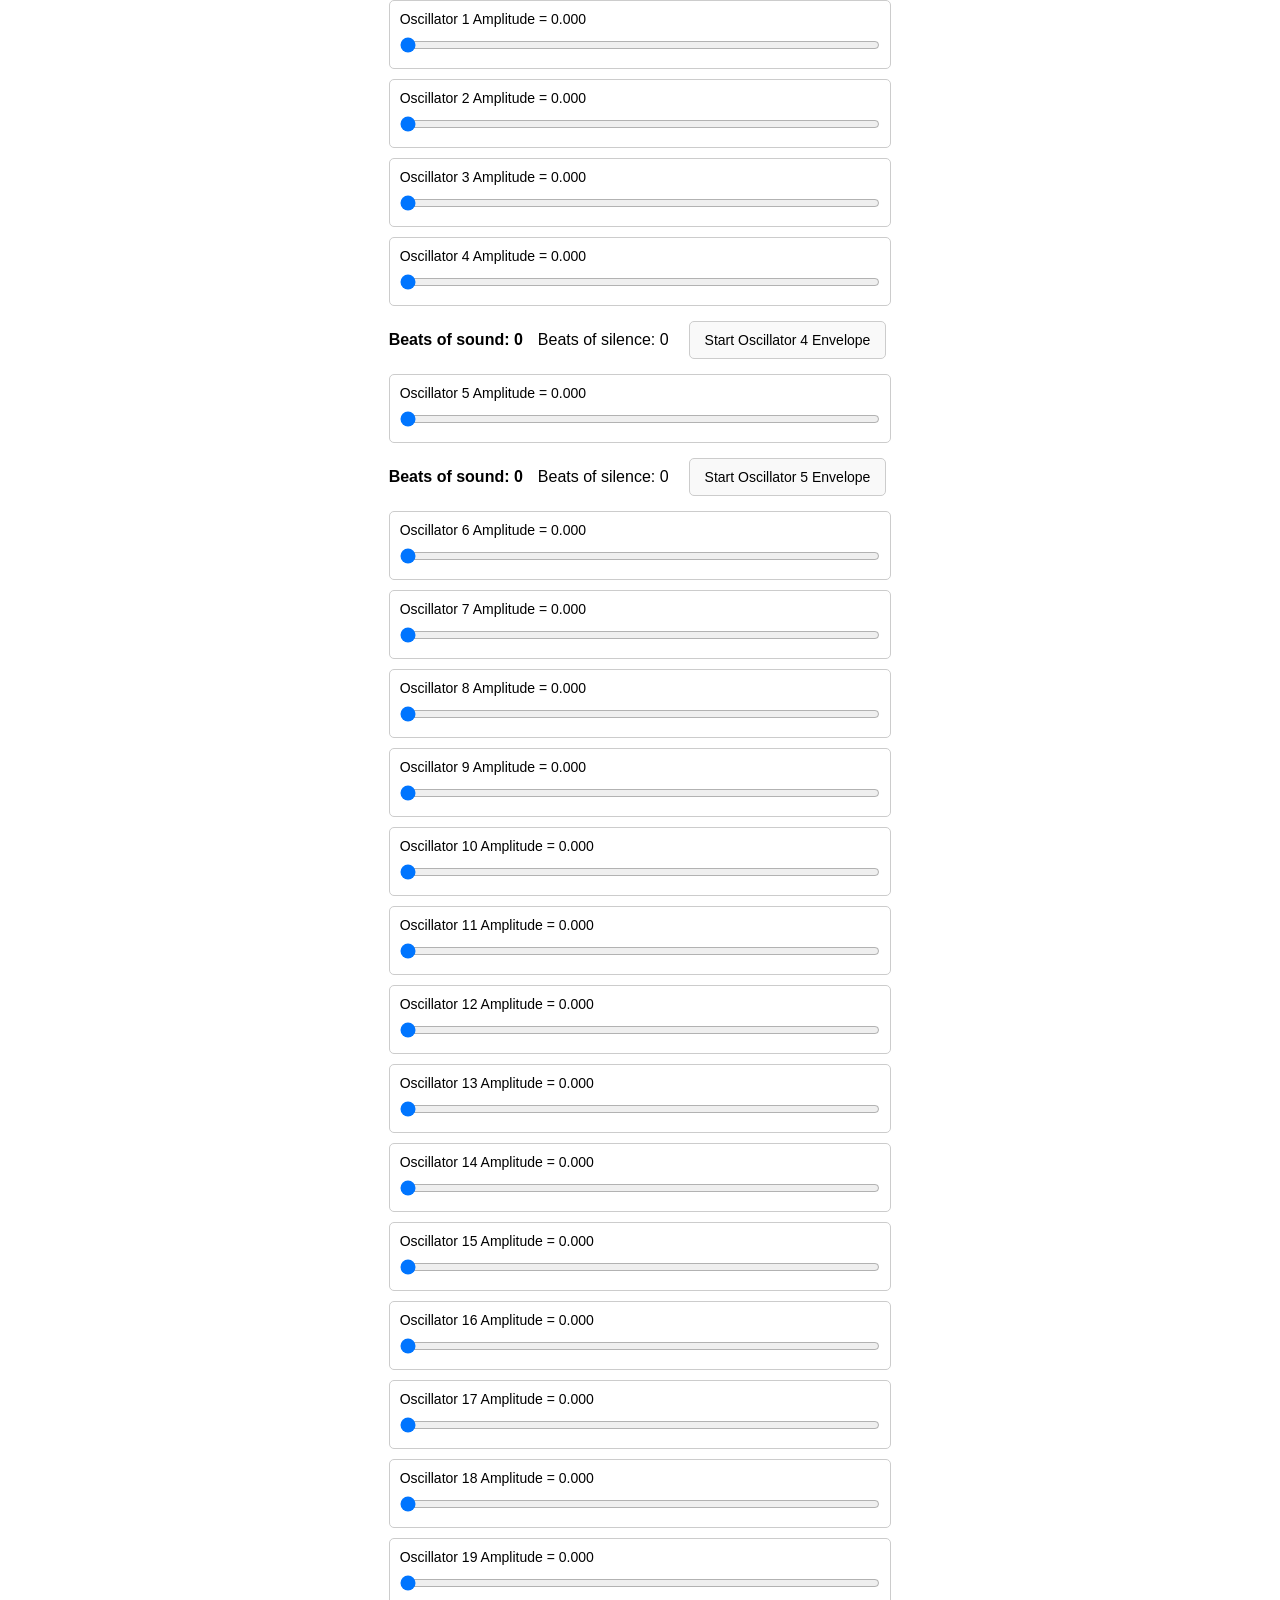
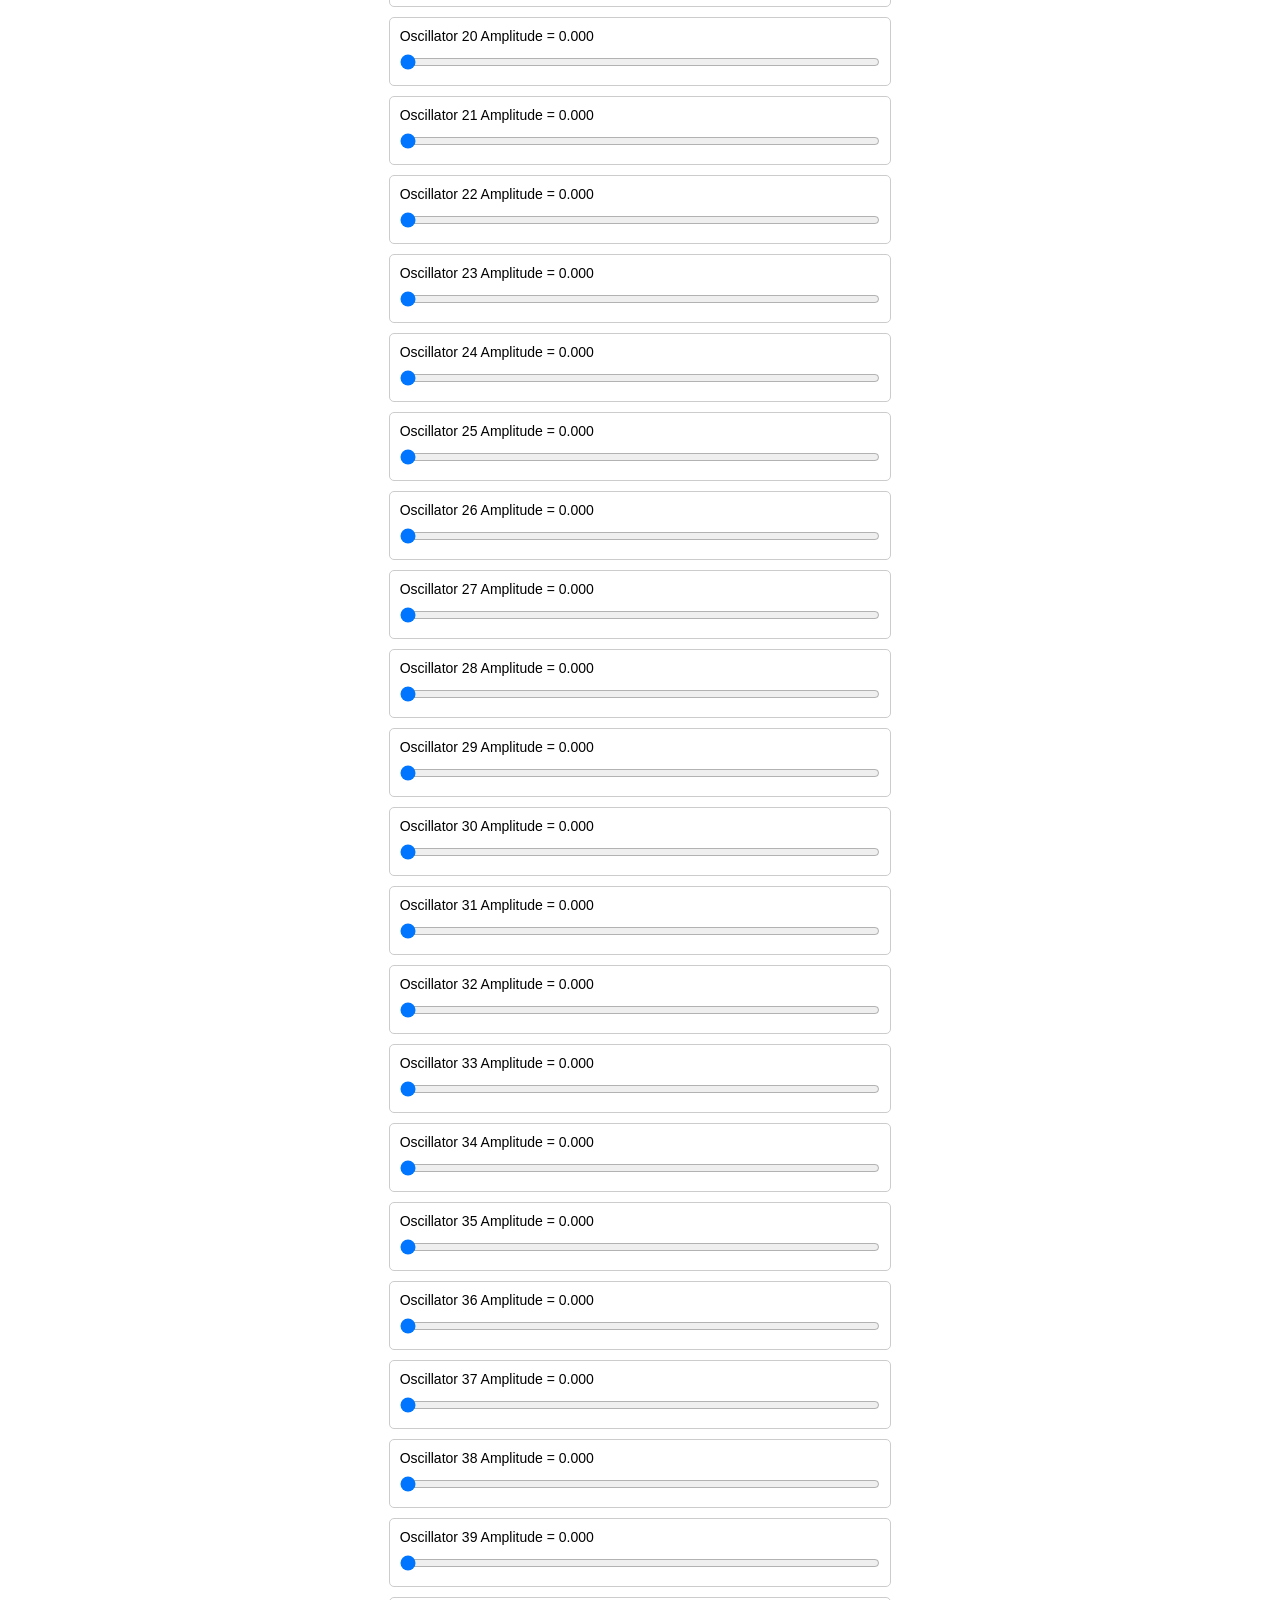
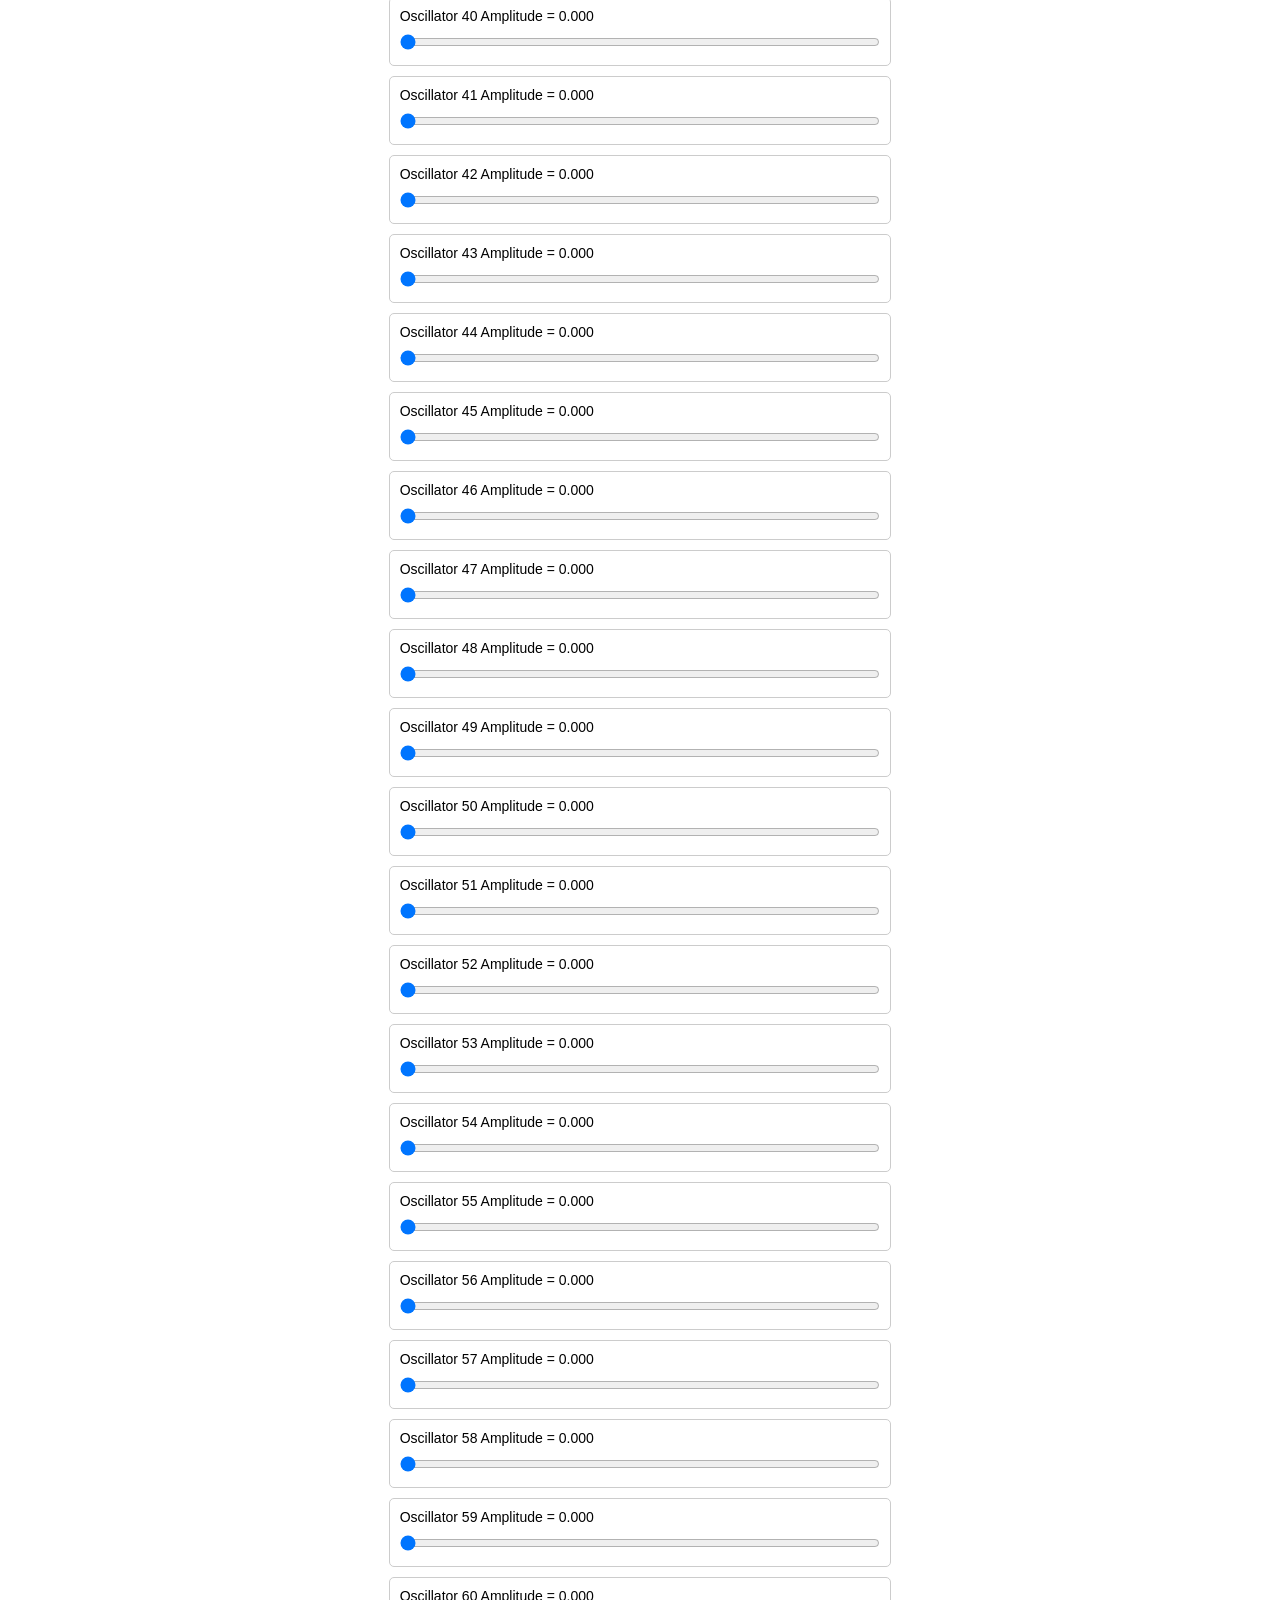
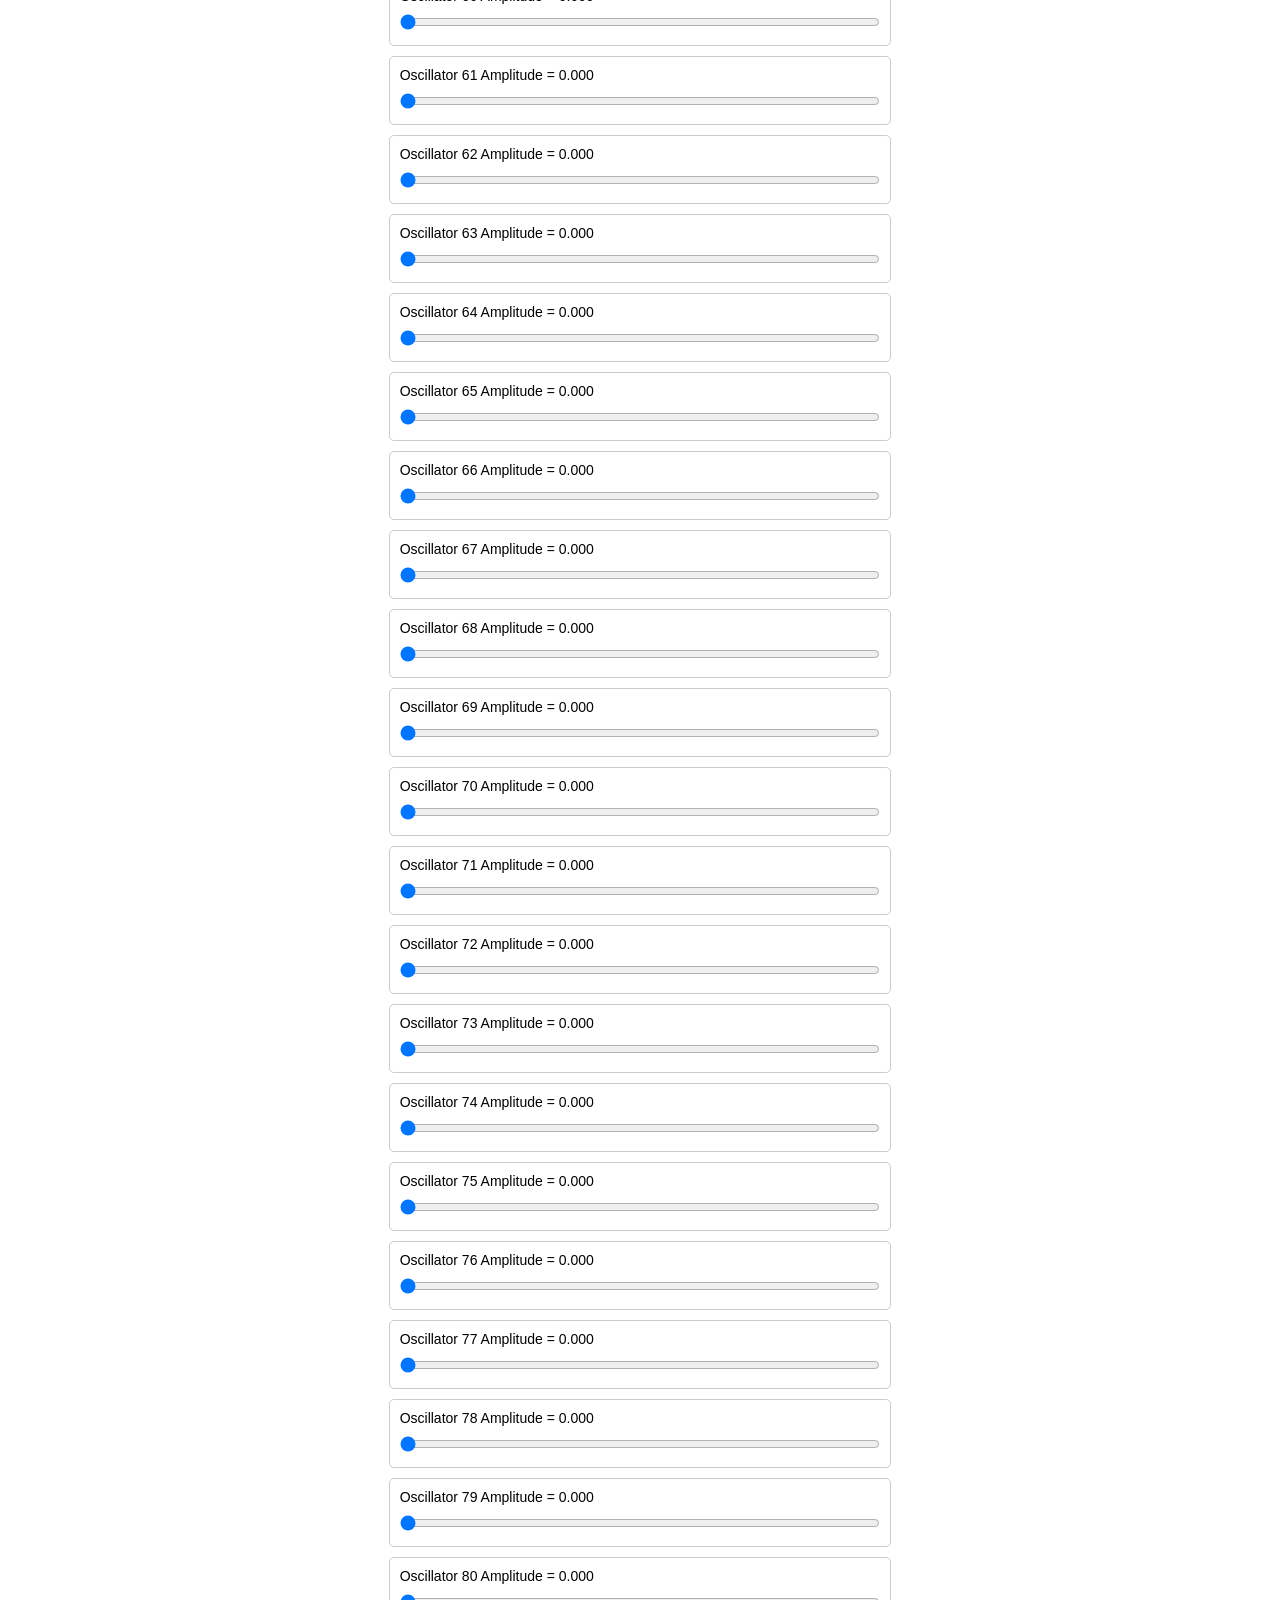
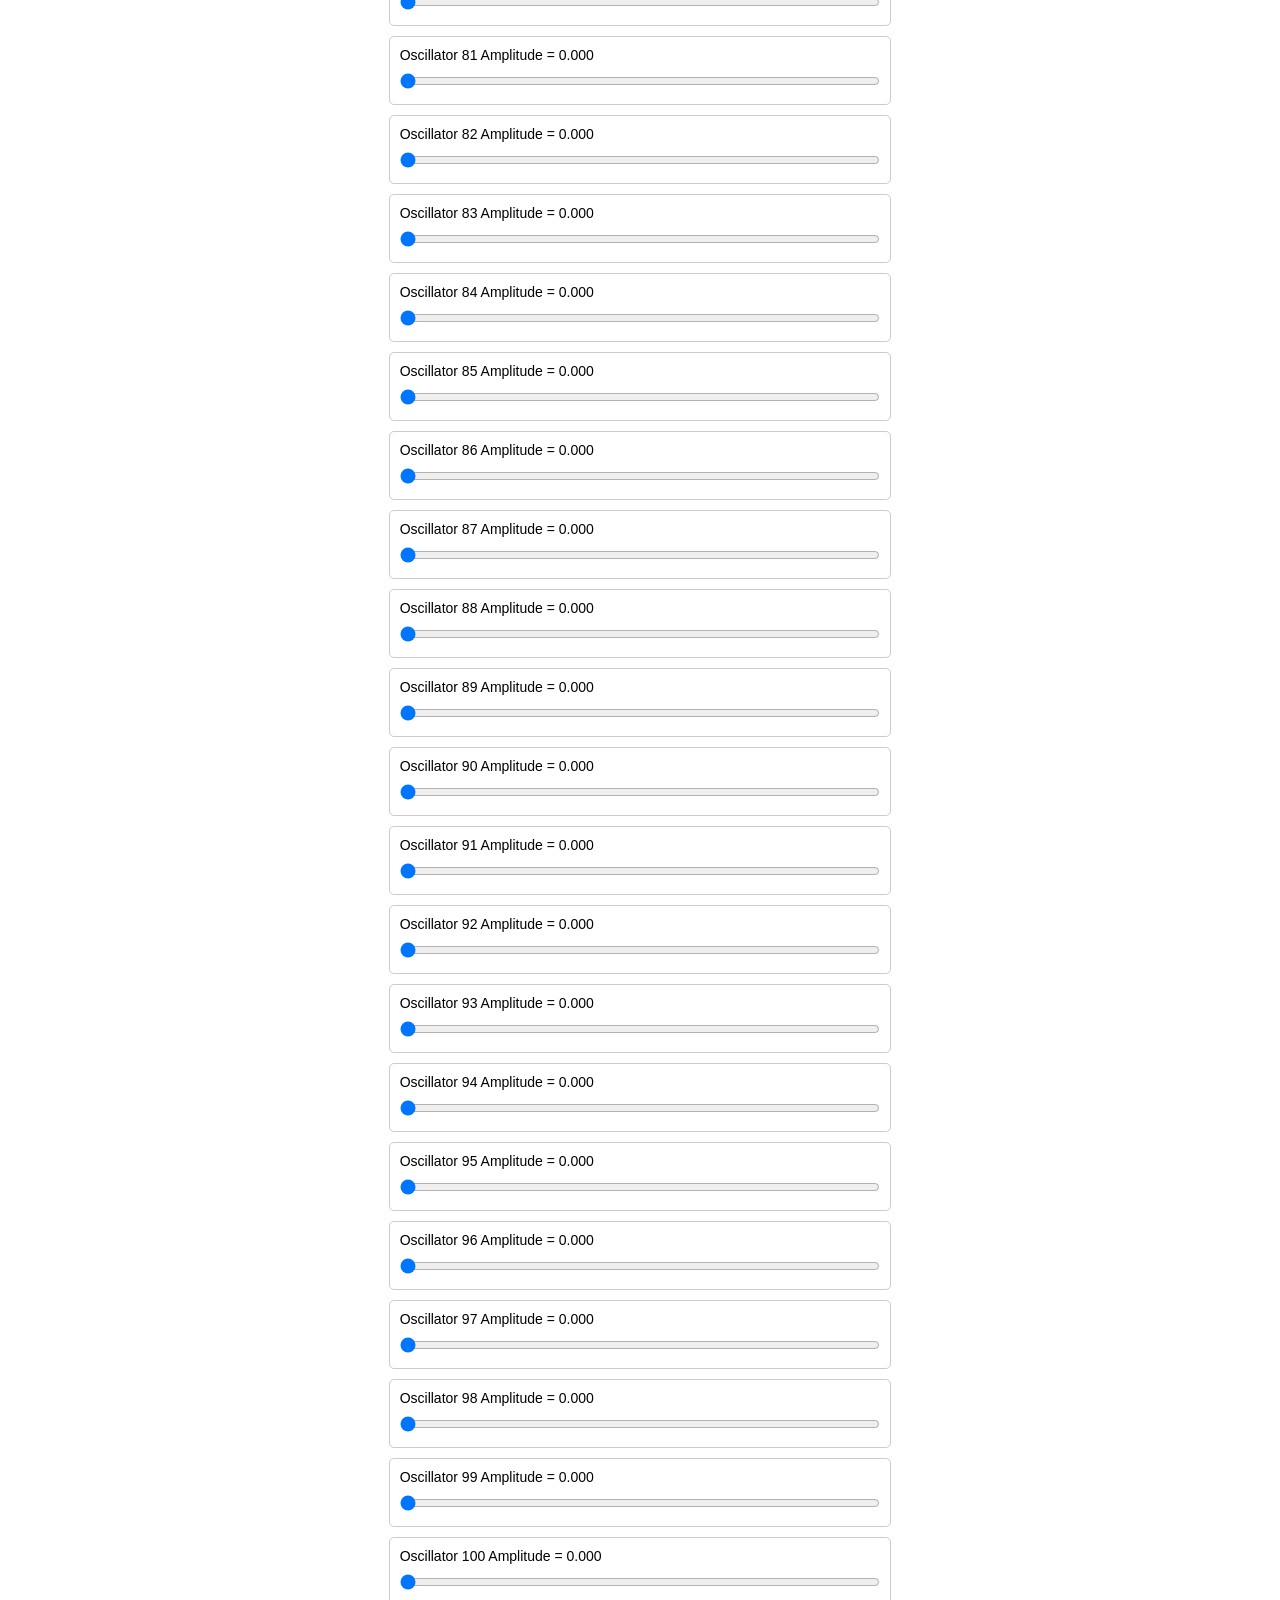
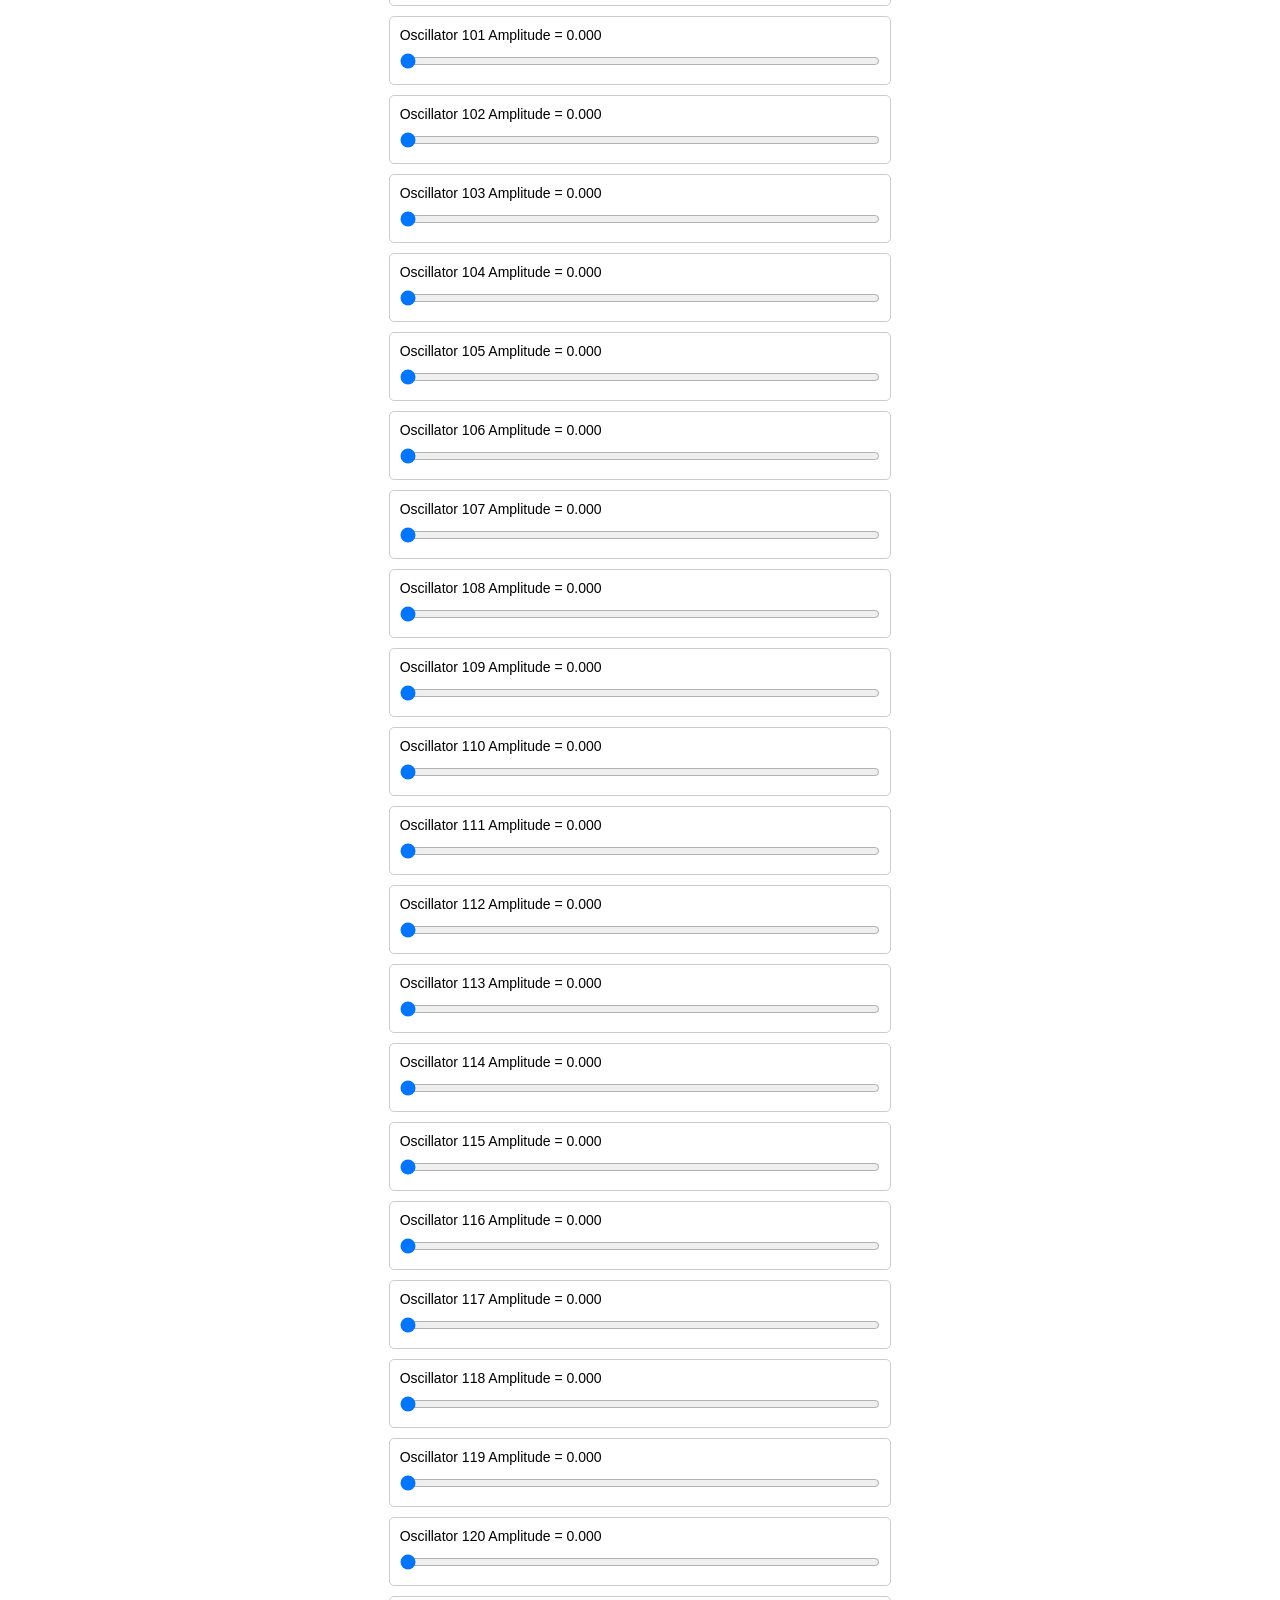
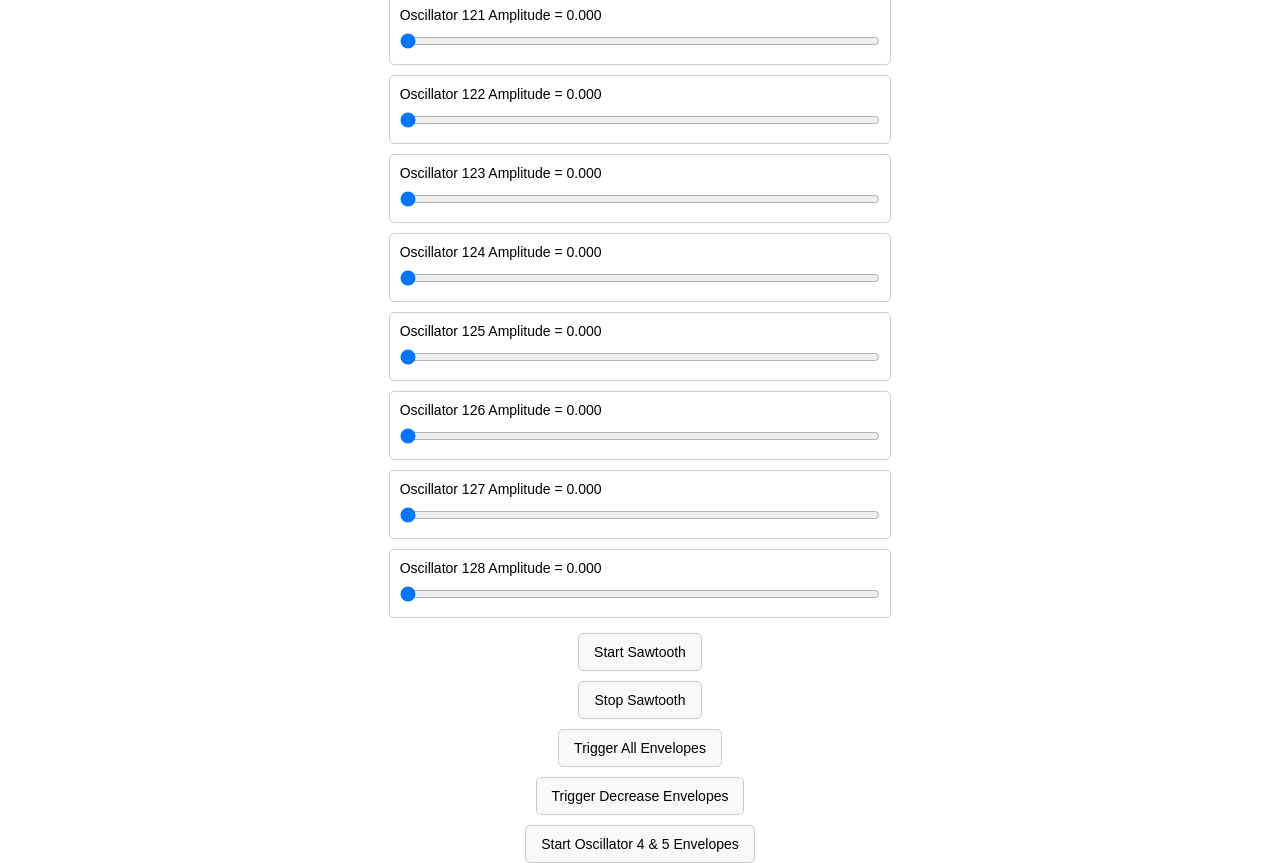
<file: index.html>
<!DOCTYPE html>
<html lang="en">
<head>
  <meta charset="UTF-8">
  <meta name="viewport" content="width=device-width, initial-scale=1.0">
  <title>Oscillator Sliders</title>
  <link rel="stylesheet" href="styles.css">
</head>
<body>
  <div id="oscillatorsContainer"></div>
  <button id="sawtoothButton">Start Sawtooth</button>
  <button id="stopSawtoothButton">Stop Sawtooth</button>
  <button id="triggerAllEnvelopesButton">Trigger All Envelopes</button>
  <button id="triggerDecreaseEnvelopesButton">Trigger Decrease Envelopes</button>
  <button id="triggerBothEnvelopesButton">Start Oscillator 4 & 5 Envelopes</button>
  <script src="script.js"></script>
</body>
</html>
</file>
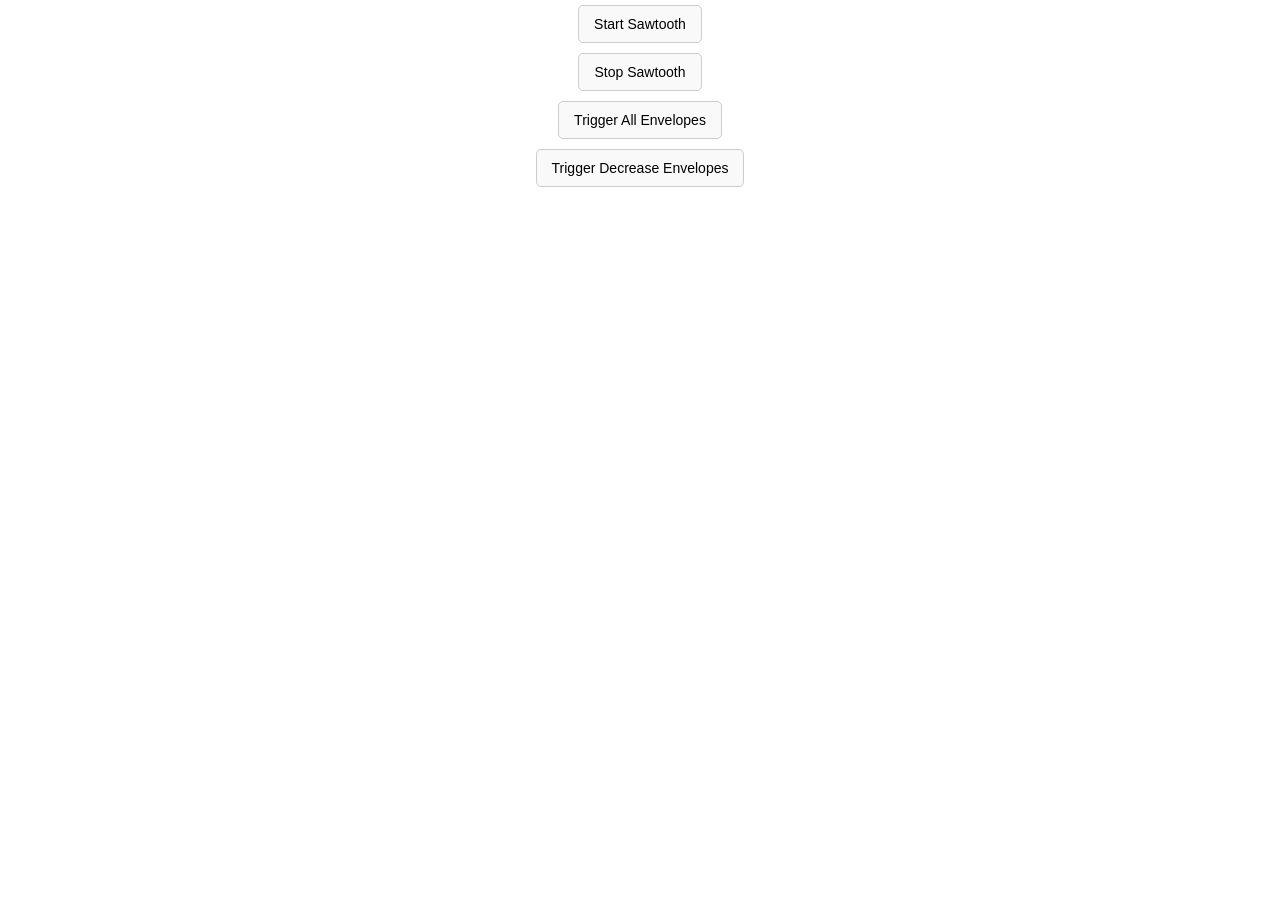
<file: oscillator.html>
<!DOCTYPE html>
<html lang="en">
<head>
  <meta charset="UTF-8">
  <meta name="viewport" content="width=device-width, initial-scale=1.0">
  <title>Oscillator Sliders</title>
  <link rel="stylesheet" href="styles.css">
</head>
<body>
  <div id="oscillatorsContainer"></div>
  <button id="sawtoothButton">Start Sawtooth</button>
  <button id="stopSawtoothButton">Stop Sawtooth</button>
  <button id="triggerAllEnvelopesButton">Trigger All Envelopes</button>
  <button id="triggerDecreaseEnvelopesButton">Trigger Decrease Envelopes</button>
  <script src="script.js"></script>
</body>
</html>
</file>
<file: styles.css>
html, body {
  height: 100%;
  margin: 0;
}

body {
  font-family: Arial, sans-serif;
  display: flex;
  flex-direction: column;
  justify-content: flex-start;
  align-items: center;
}

.oscillator-container {
  margin-bottom: 10px;
  padding: 10px;
  border: 1px solid #ccc;
  border-radius: 5px;
}

.amplitude-slider {
  width: 100%;
  margin: 5px 0;
}

.amplitude-display {
  font-size: 14px;
  margin-bottom: 5px;
}

.oscillator-4-controls {
  display: flex;
  align-items: center;
  gap: 15px;
  margin: 10px 0;
}

.oscillator-5-controls {
  display: flex;
  align-items: center;
  gap: 15px;
  margin: 10px 0;
}

#oscillator4Timer {
    font-size: 16px;
    font-weight: bold;
}

#oscillator5Timer {
  font-size: 16px;
  font-weight: bold;
}

button {
  margin: 5px;
  padding: 10px 15px;
  font-size: 14px;
  cursor: pointer;
  border: 1px solid #ccc;
  border-radius: 5px;
  background-color: #f9f9f9;
  transition: background-color 0.3s;
}

button:hover {
  background-color: #e0e0e0;
}
</file>
